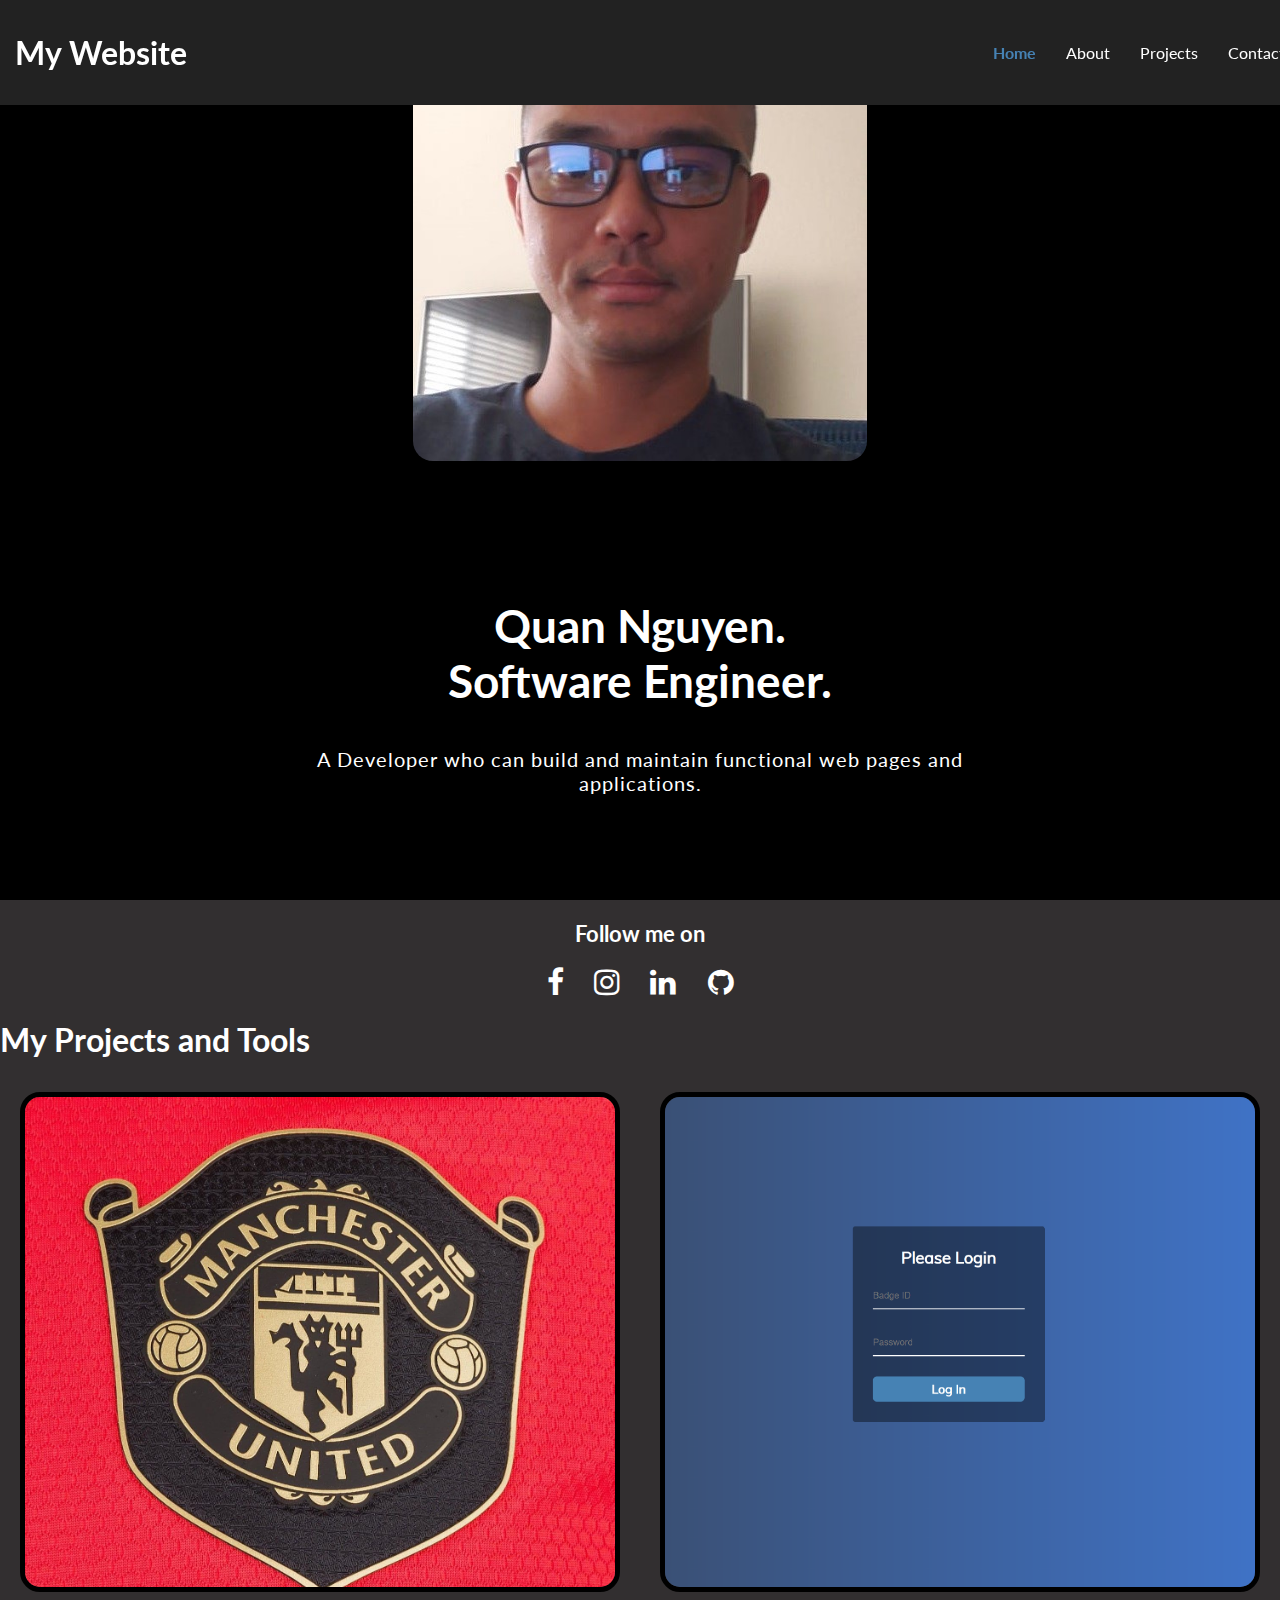
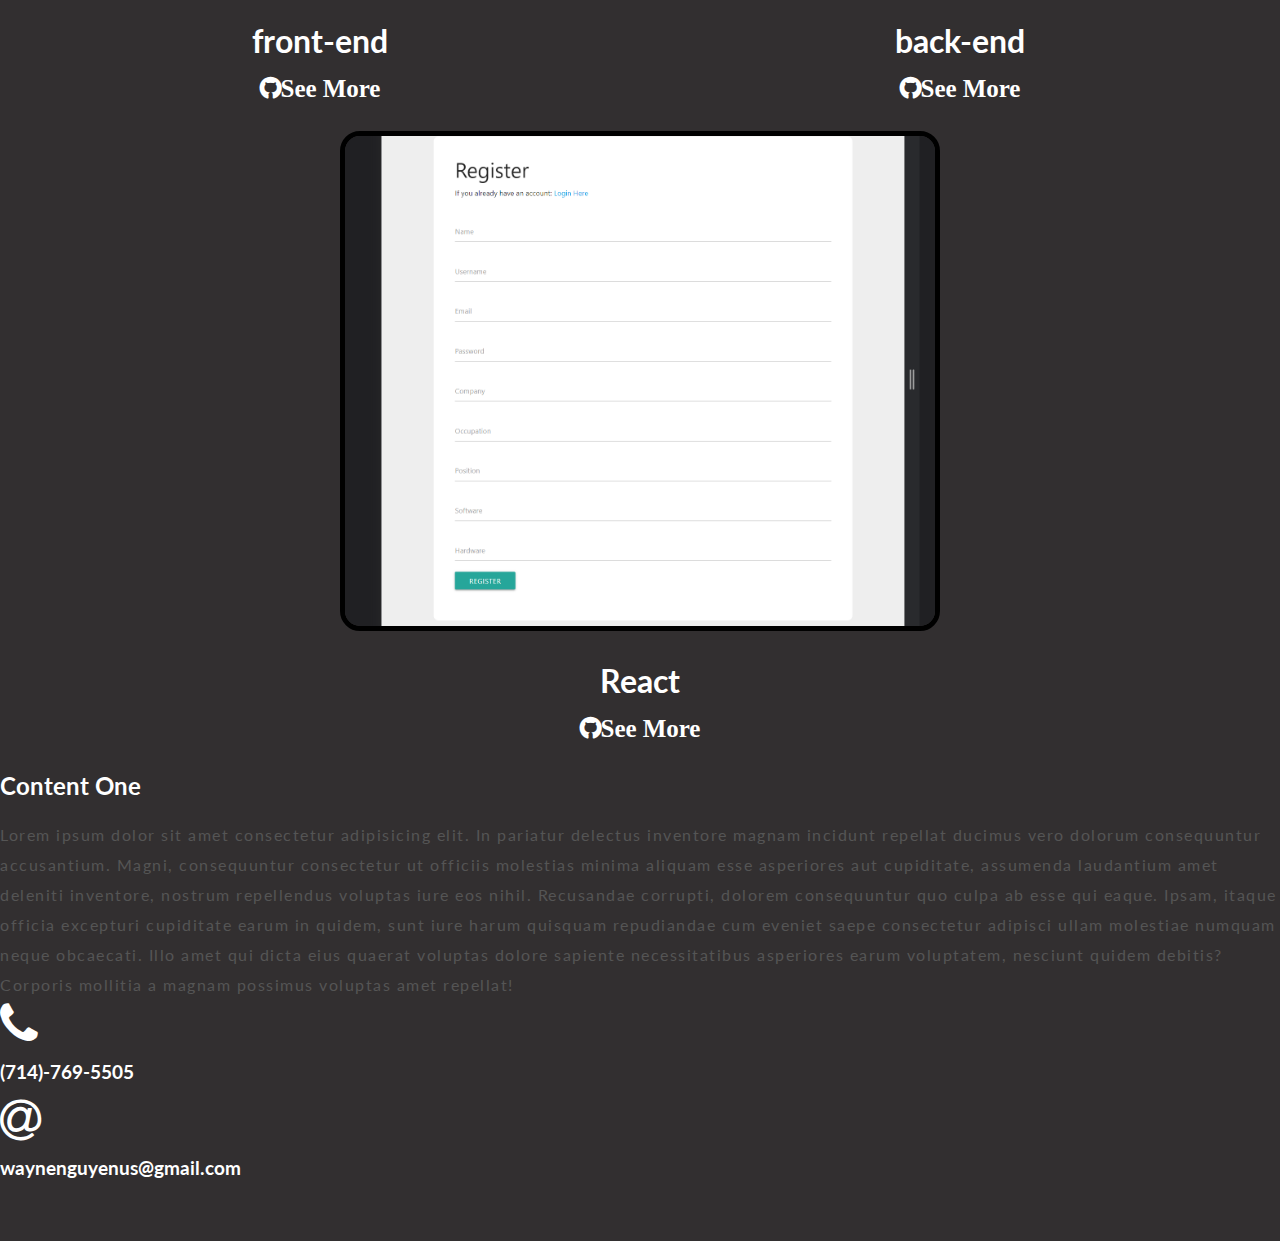
<file: index.html>
<!DOCTYPE html>
<html lang="en">
<head>
    <meta charset="UTF-8">
    <meta http-equiv="X-UA-Compatible" content="IE=edge">
    <meta name="viewport" content="width=device-width, initial-scale=1.0">
    <!-- <link rel="stylesheet" href="https://cdnjs.cloudflare.com/ajax/libs/materialize/1.0.0/css/materialize.min.css"> -->
    <!-- <link rel="stylesheet" href="nav.css"> -->
    <!-- <link rel="stylesheet" href="https://cdnjs.cloudflare.com/ajax/libs/font-awesome/5.15.3/css/all.min.css" integrity="sha512-iBBXm8fW90+nuLcSKlbmrPcLa0OT92xO1BIsZ+ywDWZCvqsWgccV3gFoRBv0z+8dLJgyAHIhR35VZc2oM/gI1w==" crossorigin="anonymous" referrerpolicy="no-referrer" /> -->
    <link rel="stylesheet" href="nav2.css">
    <title>Quan Nguyen</title>
</head>
<body>
    <nav class="nav">
        <div class="container">
            <h1 class="logo"><a href="#home">My Website</a></h1>
            <ul>
                <li><a href="#home" class="current">Home</a></li>
                <li><a href="#">About</a></li>
                <li><a href="#projects">Projects</a></li>
                <li><a href="#contact">Contact</a></li>
            </ul>
        </div>
    </nav>
    <div id="home" class="hero header">
        <div class="me">
            <img src="./QuanNguyen.jpg" alt="me">
        </div>
        <div class="container topic">
            <h1>Quan Nguyen.</h1>
            <h1>Software Engineer.</h1>
            <br>
            <p>A Developer who can build and maintain functional web pages and applications.</p>
        </div>
        
    </div>
    
    <section class="container content">
        <div class="footer-social-icons">
            <h4 class="_14">Follow me on</h4>
            <ul class="social-icons">
                <li><a href="https://www.facebook.com/quannguyencalifornia" class="social-icon"> <i class="fa fa-facebook"></i></a></li>
                <li><a href="https://www.instagram.com/quannguyencalifornia/" class="social-icon"> <i class="fa fa-instagram"></i></a></li>
                <li><a href="https://www.linkedin.com/in/quan-nguyen-36b566212" class="social-icon"> <i class="fa fa-linkedin"></i></a></li>
                <li><a href="https://github.com/quannguyen13" class="social-icon"> <i class="fa fa-github"></i></a></li>
            </ul>
        </div>
        <div class="myProjects">
            <h1>My Projects and Tools</h1>
        </div>
            <div class="projects" id="projects">

            <div id="project1">
                <a href='https://quannguyen13.github.io/True-Fan-Quiz-project-1-/index3.html'>
                <img src="/ManUtd.jpg" alt="">
                 </a>
                <h1>front-end</h1>
                <a class="fa fa-github" style="font-size:25px;font-weight:bold;" href="https://github.com/quannguyen13/True-Fan-Quiz-project-1-">See More</a>
            </div>
            <div id="project2">
                <a href="https://project-2-hospital.herokuapp.com/">
                <img src="/Screenshot (164).png" alt="">
                </a>
                <h1>back-end</h1>
                <a class="fa fa-github" style="font-size:25px;font-weight:bold;" href="https://github.com/quannguyen13/project_2---hospital_Database">See More</a>
            </div>
            <div id="project3">
                <a  href="https://followmeapplication.herokuapp.com/register">
                <img src="/FollowMe.png" alt="">
                </a>
                <h1>React</h1>
                <a class="fa fa-github" style="font-size:25px;font-weight:bold;" href="https://github.com/FollowMeP3/FrontEnd/tree/development">See More</a>
            </div>



            
            </div>
        <footer class="footer">
            <h2>Content One</h2>
                <p>Lorem ipsum dolor sit amet consectetur adipisicing elit. In pariatur delectus inventore magnam incidunt repellat ducimus vero dolorum consequuntur accusantium. Magni, consequuntur consectetur ut officiis molestias minima aliquam esse asperiores aut cupiditate, assumenda laudantium amet deleniti inventore, nostrum repellendus voluptas iure eos nihil. Recusandae corrupti, dolorem consequuntur quo culpa ab esse qui eaque. Ipsam, itaque officia excepturi cupiditate earum in quidem, sunt iure harum quisquam repudiandae cum eveniet saepe consectetur adipisci ullam molestiae numquam neque obcaecati. Illo amet qui dicta eius quaerat voluptas dolore sapiente necessitatibus asperiores earum voluptatem, nesciunt quidem debitis? Corporis mollitia a magnam possimus voluptas amet repellat!</p>

            
        </footer>
        </section>
        <div id="contact">
            <div class="box2">
                <i class="fa fa-phone fa-3x"></i>
                <h3>(714)-769-5505</h3>
            </div>
            <div class="box2">
                <i class="fa fa-at fa-3x"></i>
                <h3>waynenguyenus@gmail.com</h3>
            </div>
            </div>
        </div>
    <script src="nav.js"></script>
</body>
</html>
</file>
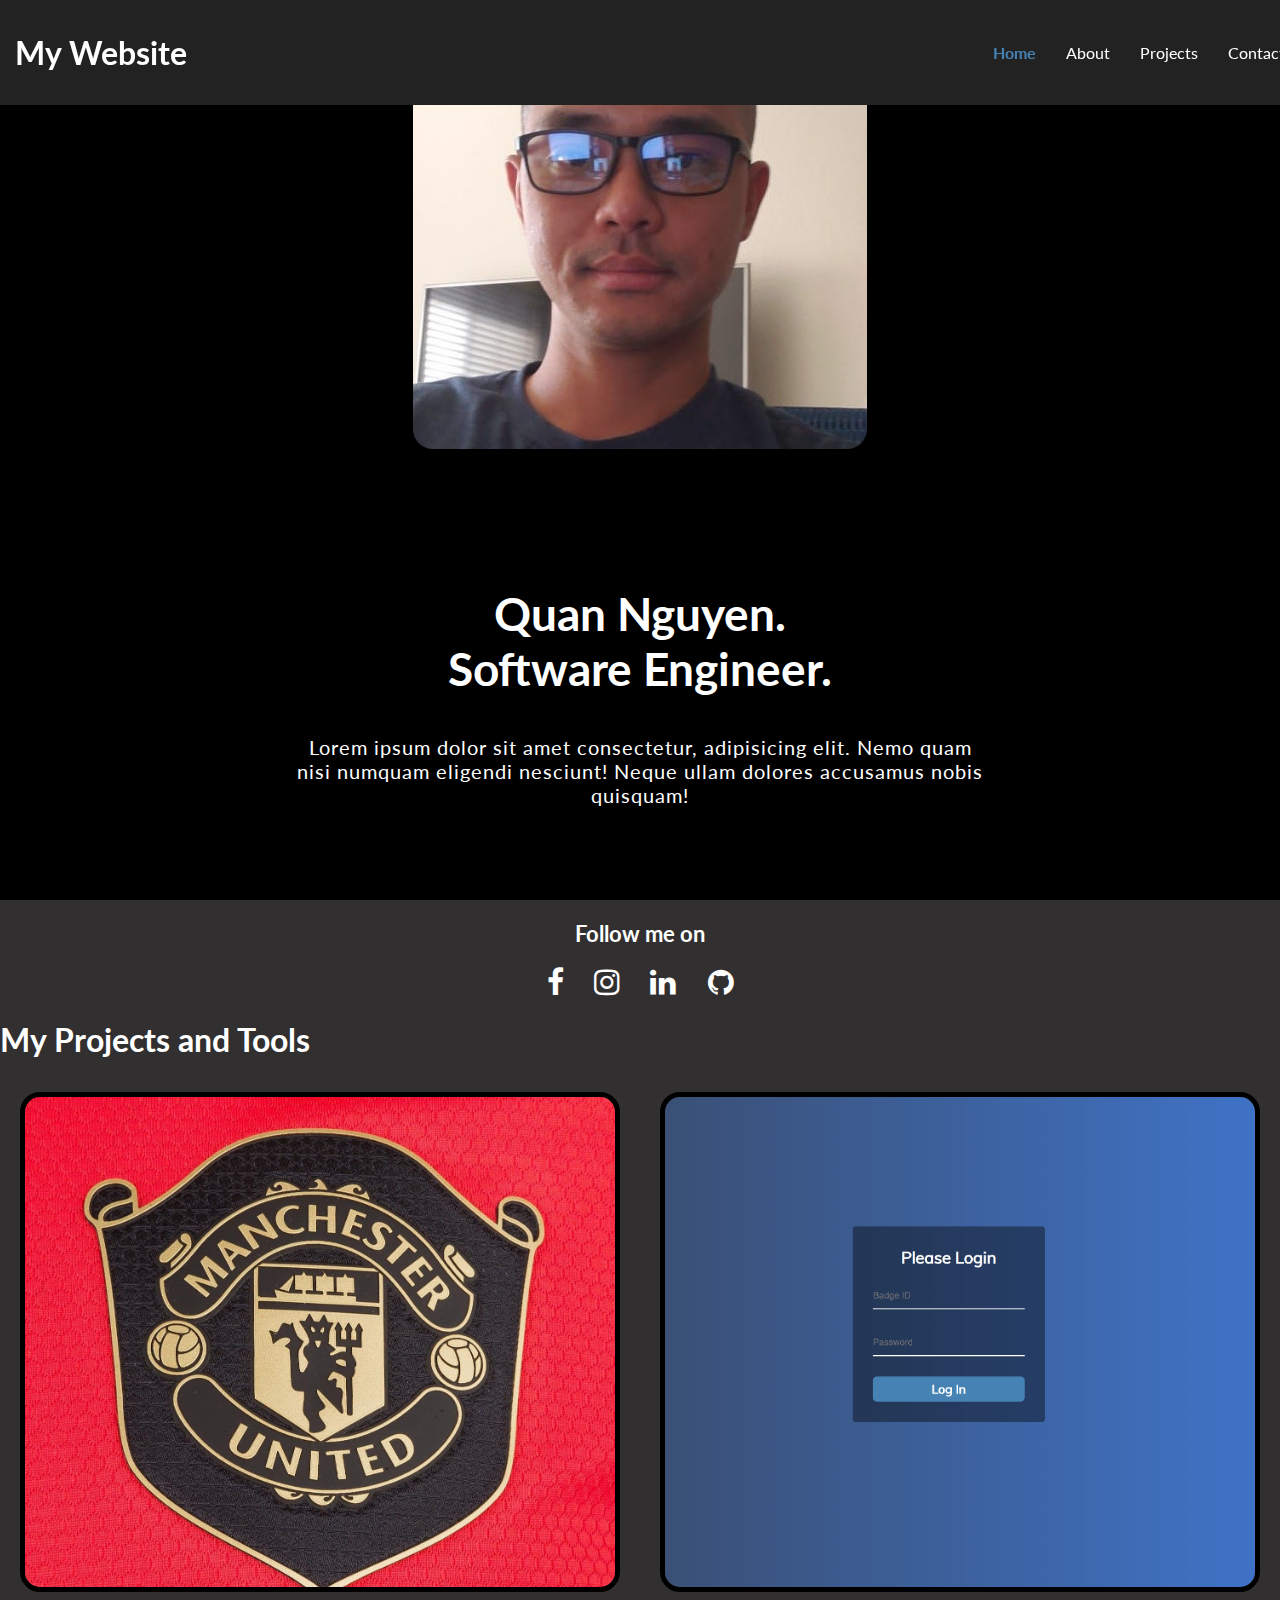
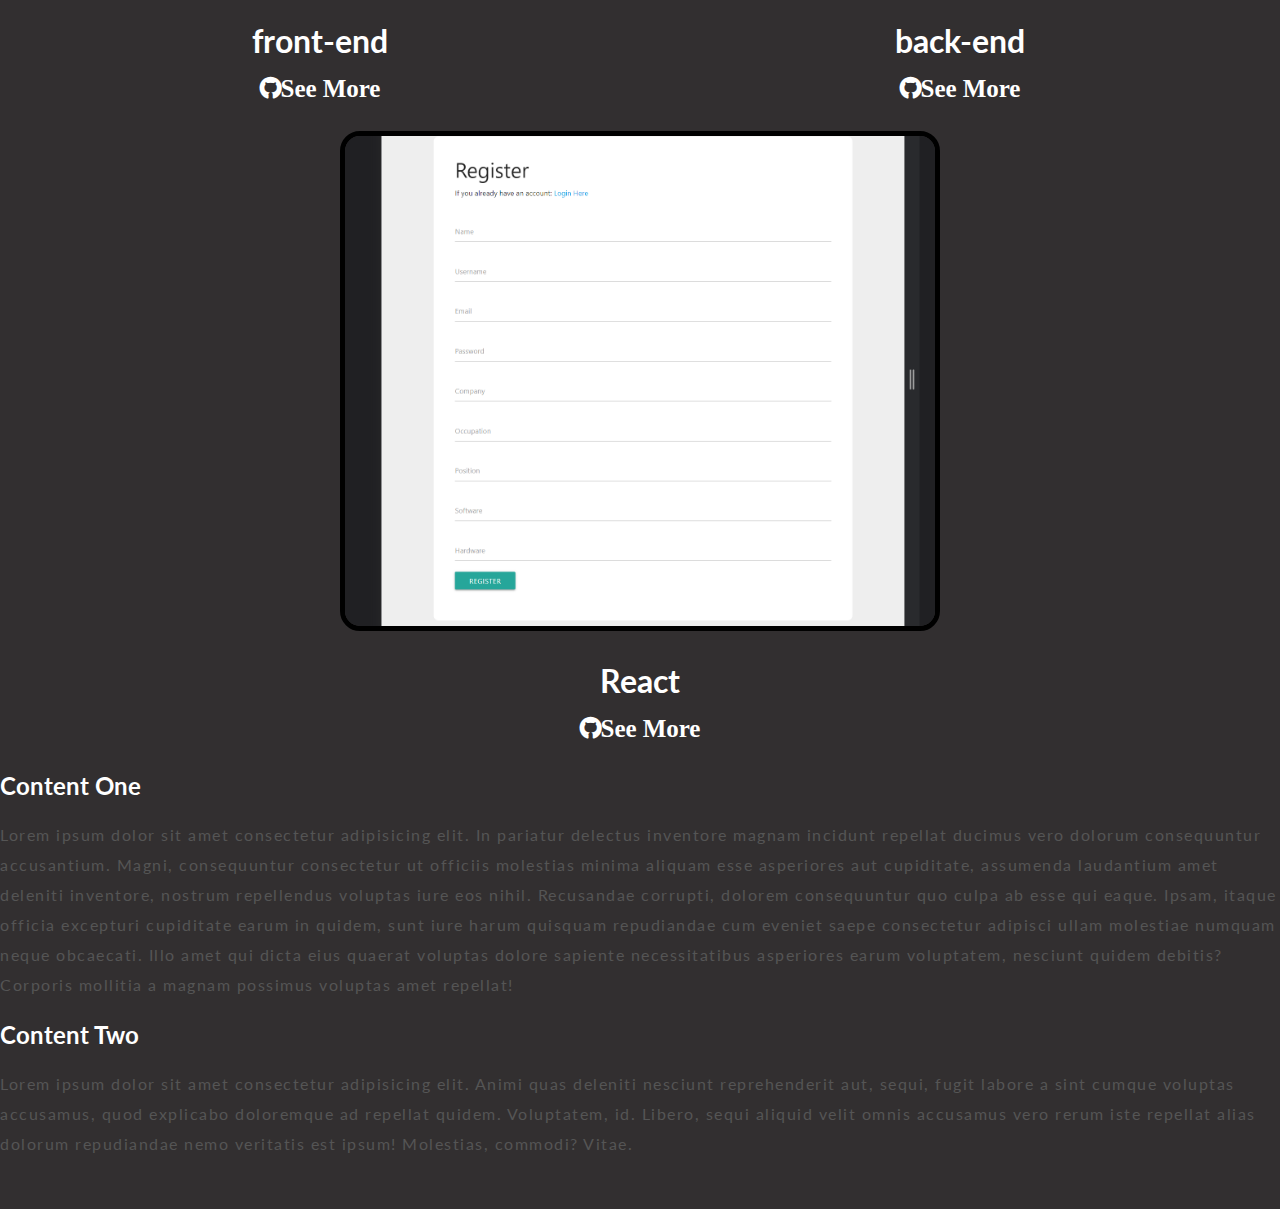
<file: QN.html>
<!DOCTYPE html>
<html lang="en">
<head>
    <meta charset="UTF-8">
    <meta http-equiv="X-UA-Compatible" content="IE=edge">
    <meta name="viewport" content="width=device-width, initial-scale=1.0">
    <!-- <link rel="stylesheet" href="https://cdnjs.cloudflare.com/ajax/libs/materialize/1.0.0/css/materialize.min.css"> -->
    <!-- <link rel="stylesheet" href="nav.css"> -->
    <!-- <link rel="stylesheet" href="https://cdnjs.cloudflare.com/ajax/libs/font-awesome/5.15.3/css/all.min.css" integrity="sha512-iBBXm8fW90+nuLcSKlbmrPcLa0OT92xO1BIsZ+ywDWZCvqsWgccV3gFoRBv0z+8dLJgyAHIhR35VZc2oM/gI1w==" crossorigin="anonymous" referrerpolicy="no-referrer" /> -->
    <link rel="stylesheet" href="nav2.css">
    <title>Quan Nguyen</title>
</head>
<body>
    <nav class="nav">
        <div class="container">
            <h1 class="logo"><a href="nav.html">My Website</a></h1>
            <ul>
                <li><a href="#" class="current">Home</a></li>
                <li><a href="#">About</a></li>
                <li><a href="#projects">Projects</a></li>
                <li><a href="#">Contact</a></li>
            </ul>
        </div>
    </nav>
    <div class="hero">
        <div class="me">
            <img src="./QuanNguyen.jpg" alt="me">
        </div>
        <div class="container topic">
            <h1>Quan Nguyen.</h1>
            <h1>Software Engineer.</h1>
            <br>
            <p>Lorem ipsum dolor sit amet consectetur, adipisicing elit. Nemo quam nisi numquam eligendi nesciunt! Neque ullam dolores accusamus nobis quisquam!</p>
        </div>
        
    </div>
    
    <section class="container content">
        <div class="footer-social-icons">
            <h4 class="_14">Follow me on</h4>
            <ul class="social-icons">
                <li><a href="https://www.facebook.com/quannguyencalifornia" class="social-icon"> <i class="fa fa-facebook"></i></a></li>
                <li><a href="https://www.instagram.com/quannguyencalifornia/" class="social-icon"> <i class="fa fa-instagram"></i></a></li>
                <li><a href="https://www.linkedin.com/in/quan-nguyen-36b566212" class="social-icon"> <i class="fa fa-linkedin"></i></a></li>
                <li><a href="https://github.com/quannguyen13" class="social-icon"> <i class="fa fa-github"></i></a></li>
            </ul>
        </div>
            <h1>My Projects and Tools</h1>
            <div class="projects" id="projects">
            <div id="project1">
                <a href='https://quannguyen13.github.io/True-Fan-Quiz-project-1-/index3.html'>
                <img src="/ManUtd.jpg" alt="">
                 </a>
                <h1>front-end</h1>
                <a class="fa fa-github" style="font-size:25px;font-weight:bold;" href="https://github.com/quannguyen13/True-Fan-Quiz-project-1-">See More</a>
            </div>
            <div id="project2">
                <a href="https://project-2-hospital.herokuapp.com/">
                <img src="/Screenshot (164).png" alt="">
                </a>
                <h1>back-end</h1>
                <a class="fa fa-github" style="font-size:25px;font-weight:bold;" href="https://github.com/quannguyen13/project_2---hospital_Database">See More</a>
            </div>
            <div id="project3">
                <a  href="https://followmeapplication.herokuapp.com/register">
                <img src="/FollowMe.png" alt="">
                </a>
                <h1>React</h1>
                <a class="fa fa-github" style="font-size:25px;font-weight:bold;" href="https://github.com/FollowMeP3/FrontEnd/tree/development">See More</a>
            </div>



            
            </div>
            <h2>Content One</h2>
                <p>Lorem ipsum dolor sit amet consectetur adipisicing elit. In pariatur delectus inventore magnam incidunt repellat ducimus vero dolorum consequuntur accusantium. Magni, consequuntur consectetur ut officiis molestias minima aliquam esse asperiores aut cupiditate, assumenda laudantium amet deleniti inventore, nostrum repellendus voluptas iure eos nihil. Recusandae corrupti, dolorem consequuntur quo culpa ab esse qui eaque. Ipsam, itaque officia excepturi cupiditate earum in quidem, sunt iure harum quisquam repudiandae cum eveniet saepe consectetur adipisci ullam molestiae numquam neque obcaecati. Illo amet qui dicta eius quaerat voluptas dolore sapiente necessitatibus asperiores earum voluptatem, nesciunt quidem debitis? Corporis mollitia a magnam possimus voluptas amet repellat!</p>
            <h3>Content Two</h3>
            <p>Lorem ipsum dolor sit amet consectetur adipisicing elit. Animi quas deleniti nesciunt reprehenderit aut, sequi, fugit labore a sint cumque voluptas accusamus, quod explicabo doloremque ad repellat quidem. Voluptatem, id. Libero, sequi aliquid velit omnis accusamus vero rerum iste repellat alias dolorum repudiandae nemo veritatis est ipsum! Molestias, commodi? Vitae.</p>
        </section>
    <script src="nav.js"></script>
</body>
</html>
</file>
<file: nav2.css>
@import url('https://fonts.googleapis.com/css2?family=Goblin+One&display=swap');
@import url('https://fonts.googleapis.com/css?family=Lato');
@import url('https://cdnjs.cloudflare.com/ajax/libs/font-awesome/4.6.3/css/font-awesome.css');

*{
    box-sizing: border-box;
    margin: 0;
    padding: 0;
}
html {
    scroll-behavior: smooth;
  }
body{
    font-family: 'Goblin One', cursive;
    color: #222;
    padding-bottom: 50px;
    /* margin: 0 600px; */
}

.topic{
    width: 700px;
}
.container{
    max-width: 2000px;
    margin: 0 auto;

}
.me{
    display: block;
    margin: 0 auto;
    transform: translateY(-30%);
}
.me img{
border-radius: 20px;
}

.nav{
    position: fixed;
    background-color: #222;
    top:0;
    left:0;
    right:0;
    transition: all .3s ease-in-out;
}
.nav .container{
    display: flex;
    justify-content: space-between;
    align-items: center;
    padding: 20px 0 ;
    transition: all .3s ease-in-out;
    width: 1300px;
}

.nav ul{
    display: flex;
    list-style-type: none;
    align-items: center;
    justify-content: center;
}
.nav a{
    color: white;
    text-decoration: none;
    padding: 7px 15px;
    transition: all .3s ease-in-out;
}
.nav.active{
    background-color: white;
    box-shadow: 0 2px 10px rgb(0,0,0,.3);
}
.nav.active a{
    color: black ;
}

.nav .active .container{
    padding: 10px 0;
}

.nav a.current, .nav a:hover{
    color: steelblue;
    font-weight: bolder;
}













.hero{
    /* background-image: url('https://images.unsplash.com/photo-1526431038803-6f6c3ee137ae?ixid=MnwxMjA3fDB8MHxwaG90by1wYWdlfHx8fGVufDB8fHx8&ixlib=rb-1.2.1&auto=format&fit=crop&w=1950&q=80'); */
    background-color: black;
    background-repeat: no-repeat ;
    background-size:cover ;
    background-position: bottom center;
    height: 100vh ;
    color: white;
    display: flex;
    align-items: center;
    text-align: center;
    position: relative;
    margin-bottom: 20px;
    z-index: -2;
    width: 100%;
    display: flex;
    flex-direction: column;
    height: 100vh;
    justify-content: center;
}

.hero::before{
    content: '';
    position: absolute;
    top:0;
    left:0;
    width: 100%;
    height: 100%;
    background-color: rgba(0,0,0,.4);
    z-index: -1;
}

.hero h1{
    font-size: 46px;
    margin: -20px 0 20px;

}

.hero p{
    font-size: 20px;
    letter-spacing: 1px;
}
.content h2,
.content h3{
    font-size: 150%;
    margin: 20px 0;
}
.content p {
    color: #555;
    line-height: 30px;
    letter-spacing: 1.5px;
}

.projects{
    display: flex;
    flex-direction: row;
    flex-wrap: wrap;
    justify-content: center;
}
.projects img{
    width:  600px;
    height: 500px;
    object-fit: cover;
    margin: 20px;
    border: 5px solid black;
    border-radius: 20px;
    cursor: pointer;
    justify-content: center;
    align-items: center;
   
}

#project1,
#project2,
#project3{
    text-align: center;
}
/* .fab {
    padding: 20px;
    font-size: 30px;
    width: 30px;
    text-align: center;
    text-decoration: none;
    margin: 5px 2px;
    border-radius: 50%;
  } */

  /* .fab:hover {
      opacity: 0.7;
  }
   */
  /* .fa-facebook {
    background-color: #3B5998;
    color: white;
  } */

  @import url(https://fonts.googleapis.com/css?family=Lato);
@import url(https://cdnjs.cloudflare.com/ajax/libs/font-awesome/4.6.3/css/font-awesome.css);
body {
    font-family: 'Lato', sans-serif;
    color: #FFF;
    background: #322f30;
    -webkit-font-smoothing: antialiased;
}
a {
    text-decoration: none;
    color: #fff;
}
p > a:hover{
    color: #d9d9d9;
    text-decoration:  underline;
}
h1,
h2,
h3,
h4,
h5,
h6 {
    margin:  1% 0 1% 0;
}
._12 {
    font-size: 1.2em;
}
._14 {
    font-size: 1.4em;
}
ul {
    padding:0;
    list-style: none;
}
.footer-social-icons {
    text-align: center;
    width: 350px;
    display:block;
    margin: 0 auto;
}
.social-icon {
    color: #fff;
}
ul.social-icons {
    margin-top: 10px;
}
.social-icons li {
    vertical-align: top;
    display: inline;
    height: 100px;
}
.social-icons a {
   
    color: #fff;
    text-decoration: none;
    font-size: 30px;
}
.fa-facebook {
    padding:10px 14px;
    -o-transition:.5s;
    -ms-transition:.5s;
    -moz-transition:.5s;
    -webkit-transition:.5s;
    transition: .5s;
    background-color: #322f30;
}
.fa-facebook:hover {
    background-color: #3d5b99;
}
.fa-instagram {
    padding:10px 12px;
    -o-transition:.5s;
    -ms-transition:.5s;
    -moz-transition:.5s;
    -webkit-transition:.5s;
    transition: .5s;
    background-color: #322f30;
}
.fa-instagram:hover {
    background: linear-gradient(
        45deg,
        #f09433 0%,
        #e6683c 25%,
        #dc2743 50%,
        #cc2366 75%,
        #bc1888 100%
      );
}


.fa-linkedin {
    padding:10px 14px;
    -o-transition:.5s;
    -ms-transition:.5s;
    -moz-transition:.5s;
    -webkit-transition:.5s;
    transition: .5s;
    background-color: #322f30;
}
.fa-linkedin:hover {
    background-color: #0073a4;
}
.fa-github {
    padding:10px 14px;
    -o-transition:.5s;
    -ms-transition:.5s;
    -moz-transition:.5s;
    -webkit-transition:.5s;
    transition: .5s;
    background-color: #322f30;
}
.fa-github:hover {
    background-color: #5a32a3;
}
</file>
